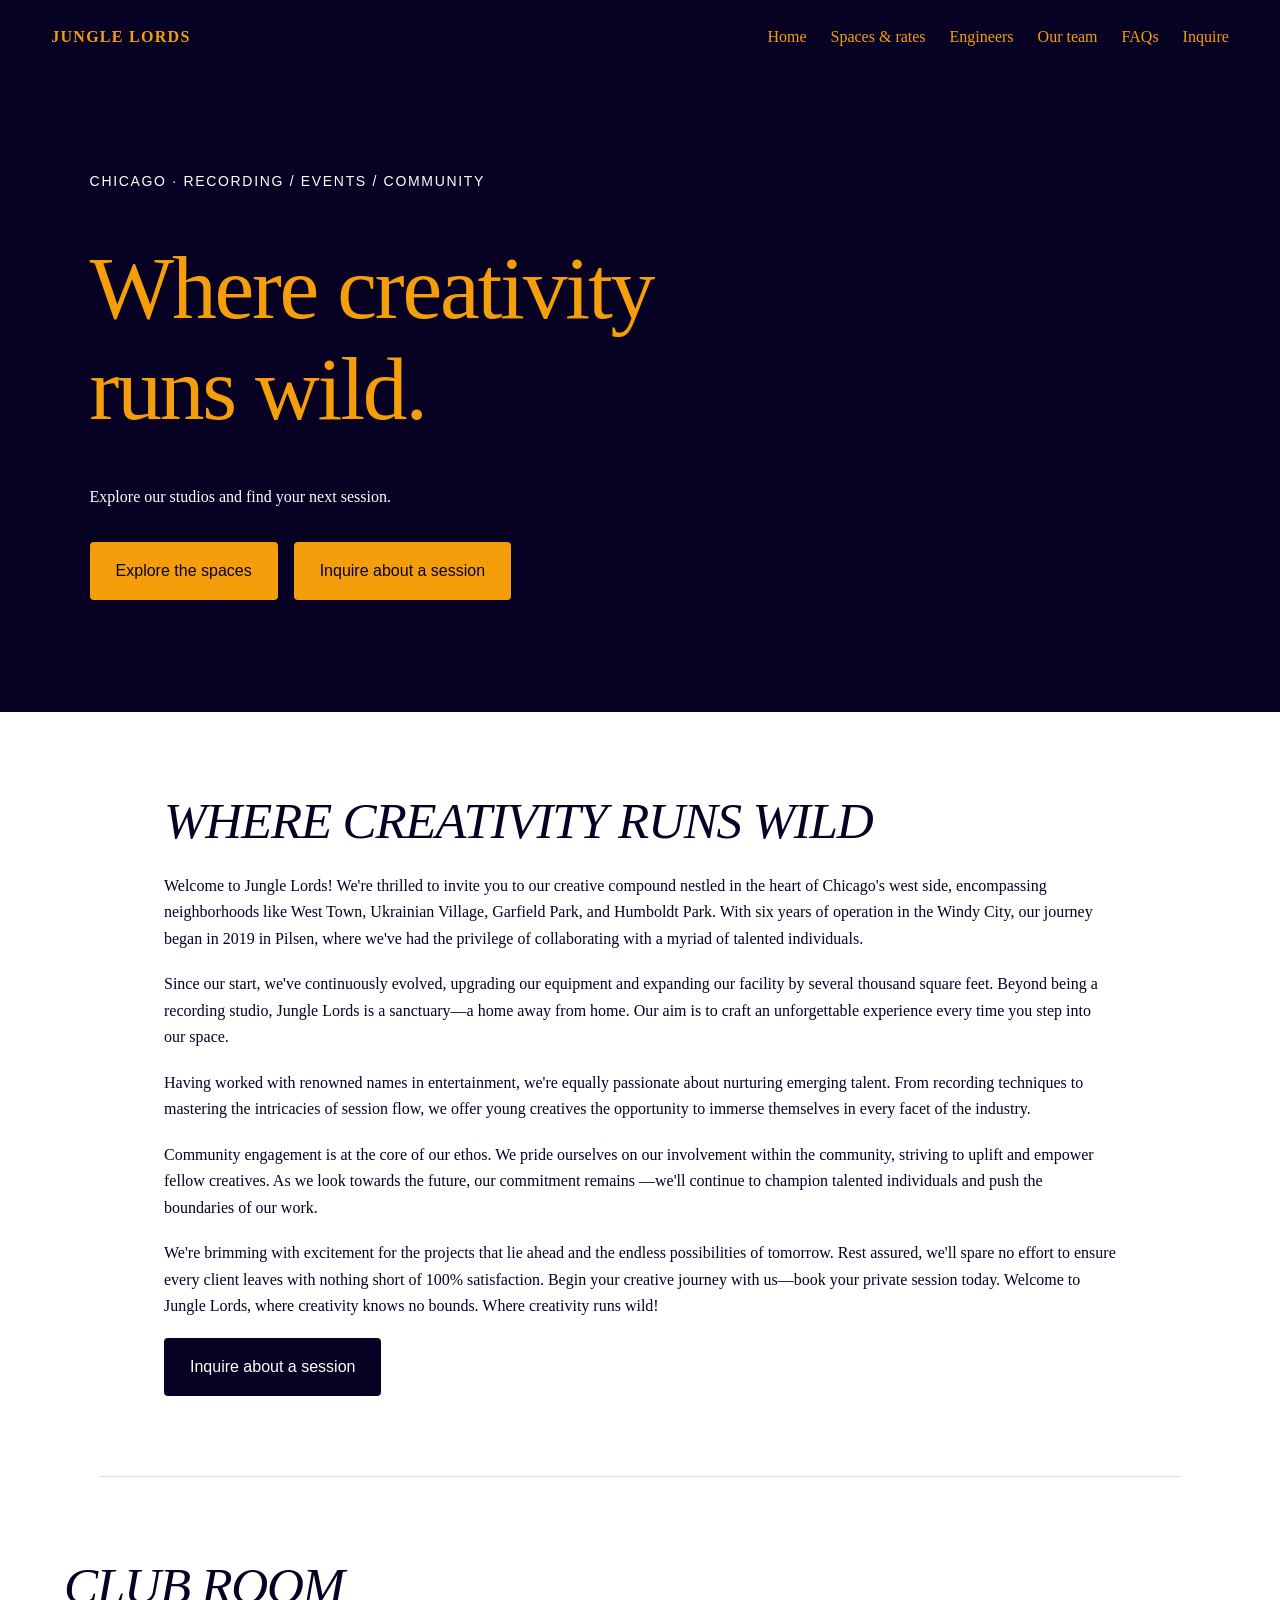
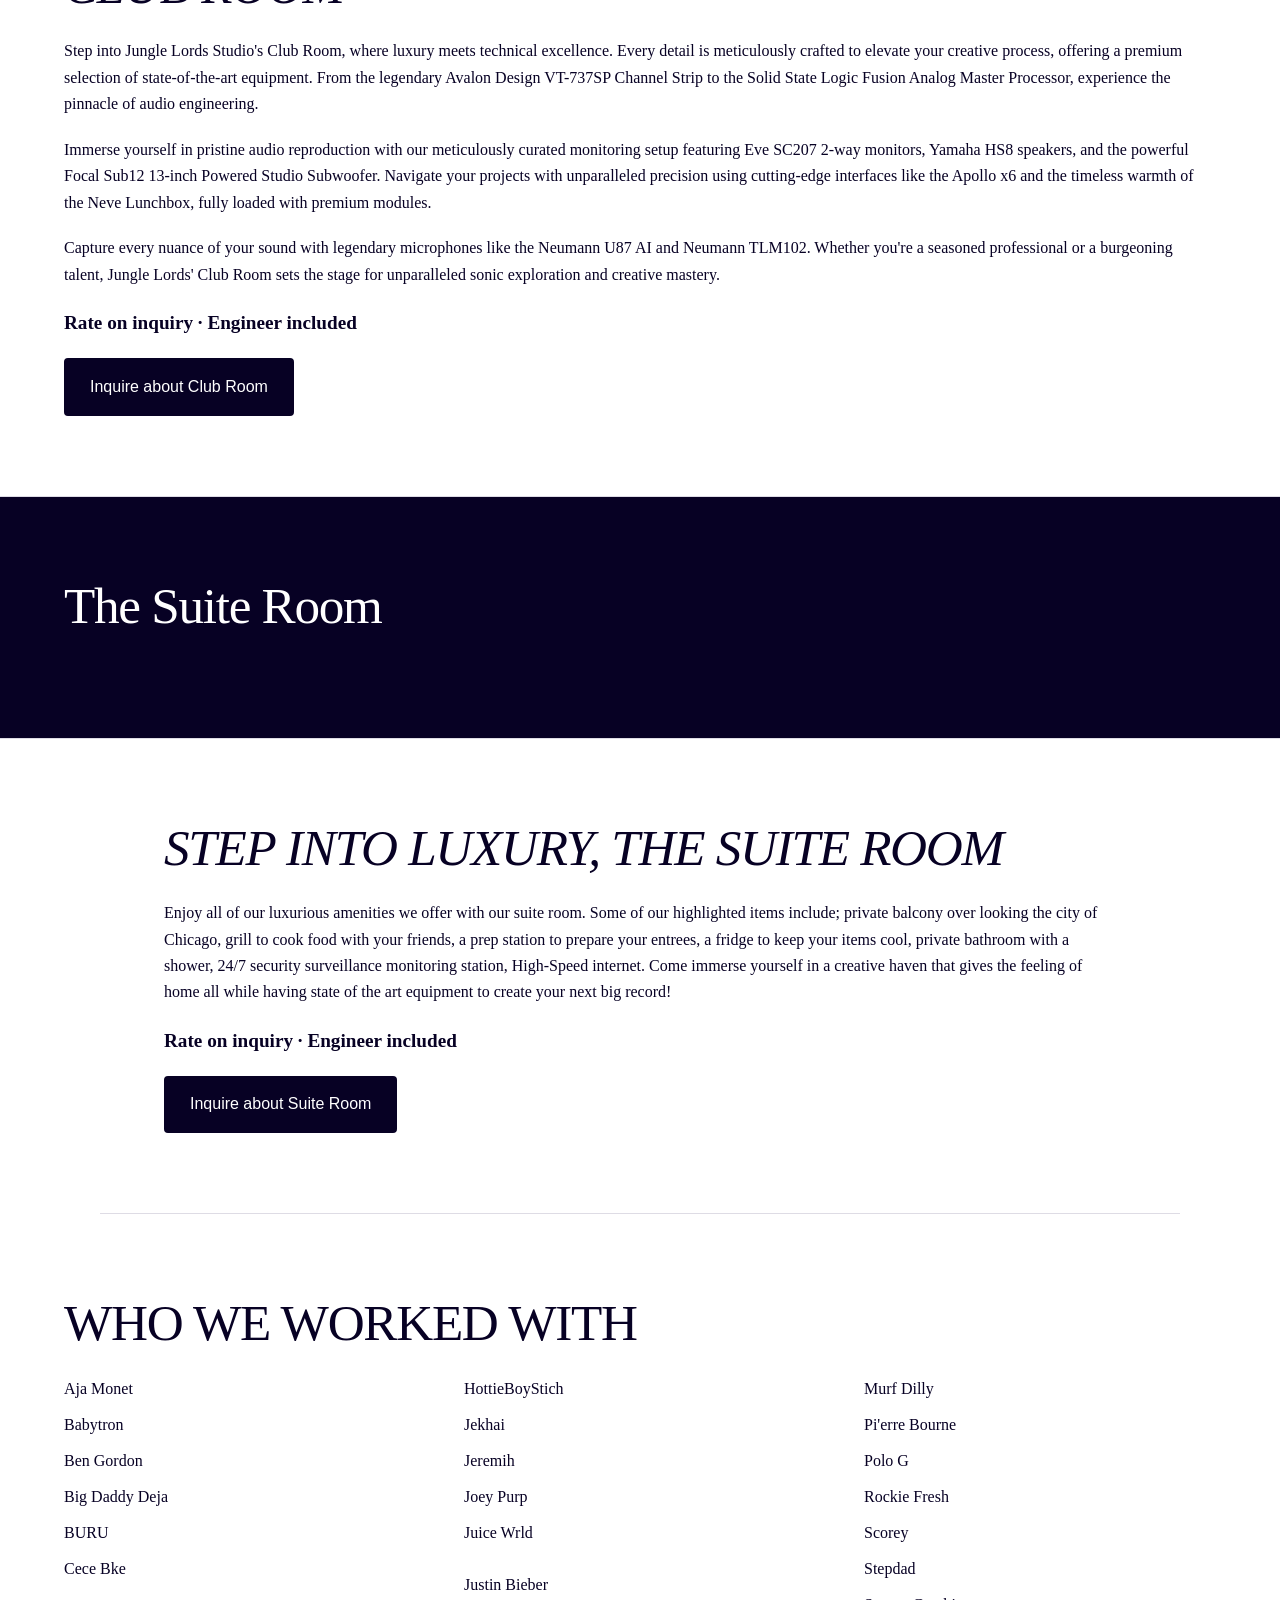
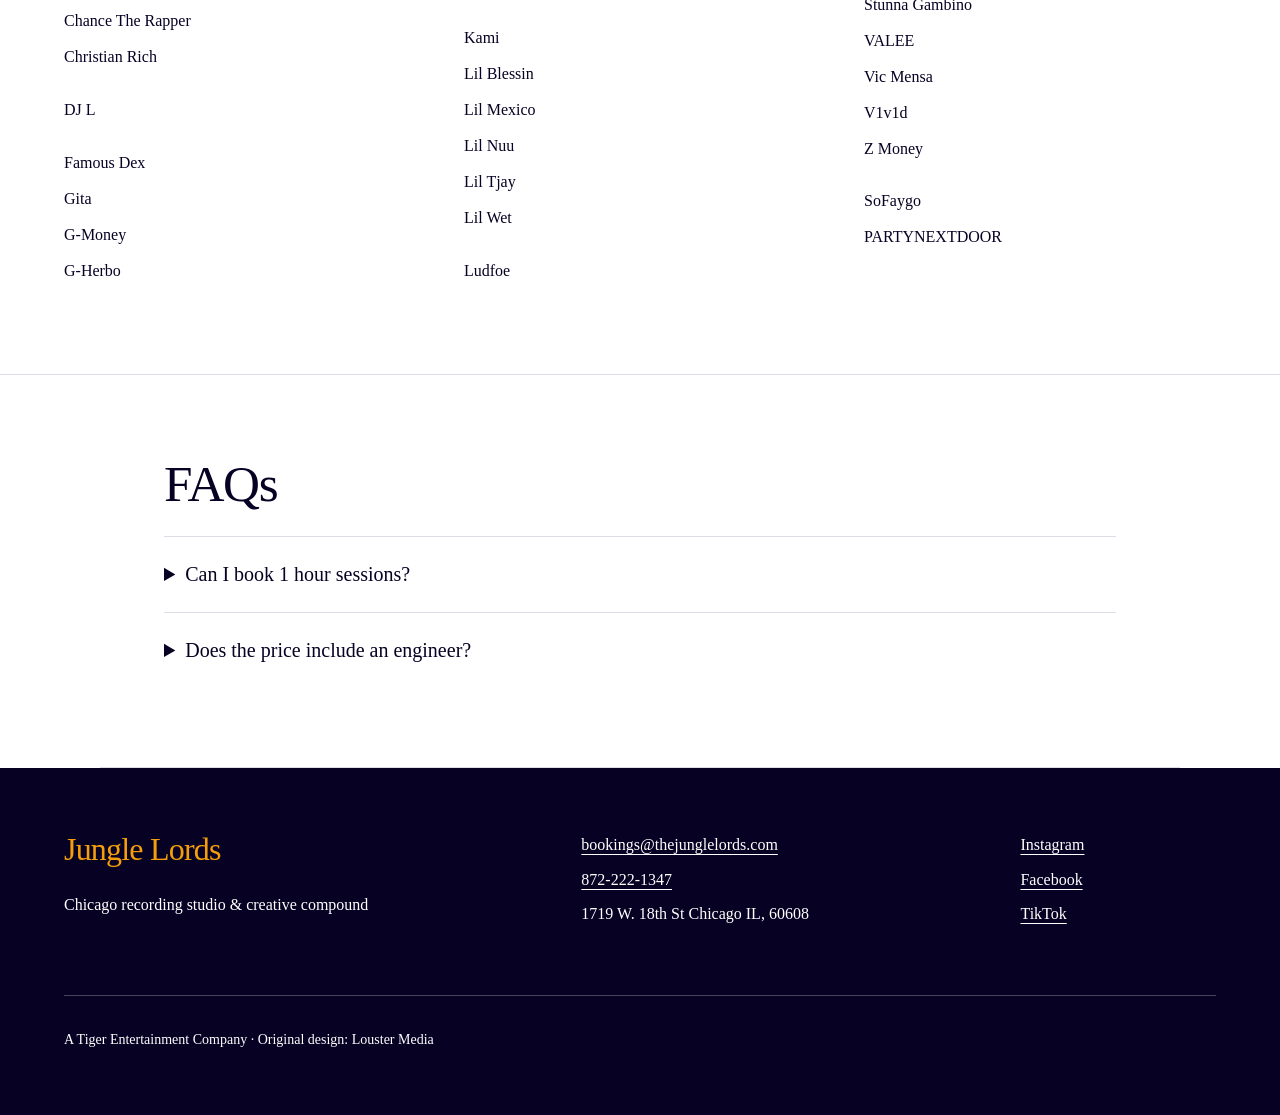
<file: index.html>
<!doctype html><html lang="en"><head><meta charset="utf-8"><meta name="viewport" content="width=device-width, initial-scale=1"><title>Recording studios | Jungle Lords</title><meta name="description" content="Explore Jungle Lords recording spaces, meet our engineers and inquire about a session in Chicago."><link rel="stylesheet" href="assets/site.css"><script src="assets/site-config.js" defer></script><script src="assets/site.js" defer></script></head><body><a class="skip" href="#main">Skip to content</a><header><a class="brand" href="index.html"><div class="media-slot" data-media="shopify://shop_images/IMG_2156.png" data-alt="Jungle Lords logo" hidden></div><span>JUNGLE LORDS</span></a><button class="menu-toggle" aria-controls="navigation" aria-expanded="false" hidden>Menu</button><nav id="navigation" aria-label="Main navigation"><a href="index.html">Home</a><a href="index.html#spaces">Spaces &amp; rates</a><a href="engineers.html">Engineers</a><a href="about.html">Our team</a><a href="index.html#faq">FAQs</a><a href="contact.html">Inquire</a></nav></header><main id="main"><section class="hero"><p class="eyebrow">CHICAGO · RECORDING / EVENTS / COMMUNITY</p><h1>Where creativity<br>runs wild.</h1><p>Explore our studios and find your next session.</p><div class="actions"><a class="button" href="#spaces">Explore the spaces</a><a class="button" href="contact.html">Inquire about a session</a></div><div class="media-slot hero-video" data-video="shopify://files/videos/JL2 3.MOV" hidden></div></section><section class="section narrow" ><div><h2><em>WHERE CREATIVITY RUNS WILD</em></h2><p>Welcome to Jungle Lords! We're thrilled to invite you to our creative compound nestled in the heart of Chicago's west side, encompassing neighborhoods like West Town, Ukrainian Village, Garfield Park, and Humboldt Park. With six years of operation in the Windy City, our journey began in 2019 in Pilsen, where we've had the privilege of collaborating with a myriad of talented individuals.</p><p>Since our start, we've continuously evolved, upgrading our equipment and expanding our facility by several thousand square feet. Beyond being a recording studio, Jungle Lords is a sanctuary—a home away from home. Our aim is to craft an unforgettable experience every time you step into our space.</p><p>Having worked with renowned names in entertainment, we're equally passionate about nurturing emerging talent. From recording techniques to mastering the intricacies of session flow, we offer young creatives the opportunity to immerse themselves in every facet of the industry.</p><p>Community engagement is at the core of our ethos. We pride ourselves on our involvement within the community, striving to uplift and empower fellow creatives. As we look towards the future, our commitment remains —we'll continue to champion talented individuals and push the boundaries of our work.</p><p>We're brimming with excitement for the projects that lie ahead and the endless possibilities of tomorrow. Rest assured, we'll spare no effort to ensure every client leaves with nothing short of 100% satisfaction. Begin your creative journey with us—book your private session today. Welcome to Jungle Lords, where creativity knows no bounds. Where creativity runs wild!</p><a class="button" href="contact.html">Inquire about a session</a></div></section><section class="section split" id="spaces"><div class="media-slot" data-media="shopify://shop_images/94D171B4-E8CE-4350-8A09-A38432FA29C0.heic" data-alt="CLUB ROOM" hidden></div><div><h2><em><strong>CLUB ROOM</strong></em></h2><p>Step into Jungle Lords Studio's Club Room, where luxury meets technical excellence. Every detail is meticulously crafted to elevate your creative process, offering a premium selection of state-of-the-art equipment. From the legendary Avalon Design VT-737SP Channel Strip to the Solid State Logic Fusion Analog Master Processor, experience the pinnacle of audio engineering.</p><p>Immerse yourself in pristine audio reproduction with our meticulously curated monitoring setup featuring Eve SC207 2-way monitors, Yamaha HS8 speakers, and the powerful Focal Sub12 13-inch Powered Studio Subwoofer. Navigate your projects with unparalleled precision using cutting-edge interfaces like the Apollo x6 and the timeless warmth of the Neve Lunchbox, fully loaded with premium modules.</p><p>Capture every nuance of your sound with legendary microphones like the Neumann U87 AI and Neumann TLM102. Whether you're a seasoned professional or a burgeoning talent, Jungle Lords' Club Room sets the stage for unparalleled sonic exploration and creative mastery.</p><p class="rate" data-rate="Club Room">Rate on inquiry</p><a class="button" href="contact.html?room=Club%20Room">Inquire about Club Room</a></div></section><section class="section banner" ><div class="media-slot" data-media="shopify://shop_images/CF667E08-6027-434F-9B0A-F9466B891A92.heic" data-alt="The Suite Room" hidden></div><div><h2>The Suite Room</h2></div></section><section class="section narrow" ><div><h2><em><strong>STEP INTO LUXURY, THE SUITE ROOM</strong></em></h2><p>Enjoy all of our luxurious amenities we offer with our suite room. Some of our highlighted items include; private balcony over looking the city of Chicago, grill to cook food with your friends, a prep station to prepare your entrees, a fridge to keep your items cool, private bathroom with a shower, 24/7 security surveillance monitoring station, High-Speed internet. Come immerse yourself in a creative haven that gives the feeling of home all while having state of the art equipment to create your next big record!</p><p class="rate" data-rate="Suite Room">Rate on inquiry</p><a class="button" href="contact.html?room=Suite%20Room">Inquire about Suite Room</a></div></section><section class="section"><h2>WHO WE WORKED WITH</h2><div class="columns"><div><p>Aja Monet </p><p>Babytron</p><p>Ben Gordon</p><p>Big Daddy Deja</p><p>BURU</p><p>Cece Bke<br/><br/>Chance The Rapper</p><p>Christian Rich<br/><br/>DJ L<br/><br/>Famous Dex</p><p>Gita</p><p>G-Money </p><p>G-Herbo</p></div><div><p>HottieBoyStich</p><p>Jekhai<br/></p><p>Jeremih<br/></p><p>Joey Purp </p><p>Juice Wrld<br/><br/>Justin Bieber<br/><br/>Kami</p><p>Lil Blessin</p><p>Lil Mexico</p><p>Lil Nuu</p><p>Lil Tjay</p><p>Lil Wet<br/><br/>Ludfoe</p><p></p></div><div><p>Murf Dilly</p><p>Pi'erre Bourne</p><p>Polo G</p><p>Rockie Fresh </p><p>Scorey</p><p>Stepdad</p><p>Stunna Gambino </p><p>VALEE</p><p>Vic Mensa</p><p>V1v1d</p><p>Z Money <br/><br/>SoFaygo<br/></p><p>PARTYNEXTDOOR</p><p></p><p></p></div></div></section><section class="album-strip"><div class="media-slot" data-media="shopify://shop_images/unnamed.jpg" data-alt="Album artwork" hidden></div><div class="media-slot" data-media="shopify://shop_images/https___images.genius.com_ebad78004bc4ca5de306daf9dff7d59b.1000x1000x1.png" data-alt="Album artwork" hidden></div><div class="media-slot" data-media="shopify://shop_images/shopping.jpg" data-alt="Album artwork" hidden></div><div class="media-slot" data-media="shopify://shop_images/vic.jpg" data-alt="Album artwork" hidden></div><div class="media-slot" data-media="shopify://shop_images/the_vtape.jpg" data-alt="Album artwork" hidden></div><div class="media-slot" data-media="shopify://shop_images/Hoodpoet.png" data-alt="Album artwork" hidden></div><div class="media-slot" data-media="shopify://shop_images/632x632bb.webp" data-alt="Album artwork" hidden></div></section><section class="section narrow" id="faq"><h2>FAQs</h2><details><summary>Can I book 1 hour sessions?</summary><p><strong>No</strong>, we do not offer 1 hour sessions. <strong>Our minimum is 2 hours for any given session.</strong></p></details><details><summary>Does the price include an engineer?</summary><p><strong>Yes</strong>, we include an engineer in <strong>every session</strong>.</p></details></section></main><footer><div><h2>Jungle Lords</h2><p>Chicago recording studio &amp; creative compound</p></div><div><a href="mailto:bookings@thejunglelords.com">bookings@thejunglelords.com</a><a href="tel:+18722221347">872-222-1347</a><p data-address>1719 W. 18th St Chicago IL, 60608</p></div><div><a href="https://www.instagram.com/jungle_lords/">Instagram</a><a href="https://www.facebook.com/junglelordschi/">Facebook</a><a href="https://www.tiktok.com/@junglelords">TikTok</a></div><p class="copyright">A Tiger Entertainment Company · Original design: Louster Media</p></footer></body></html>
</file>
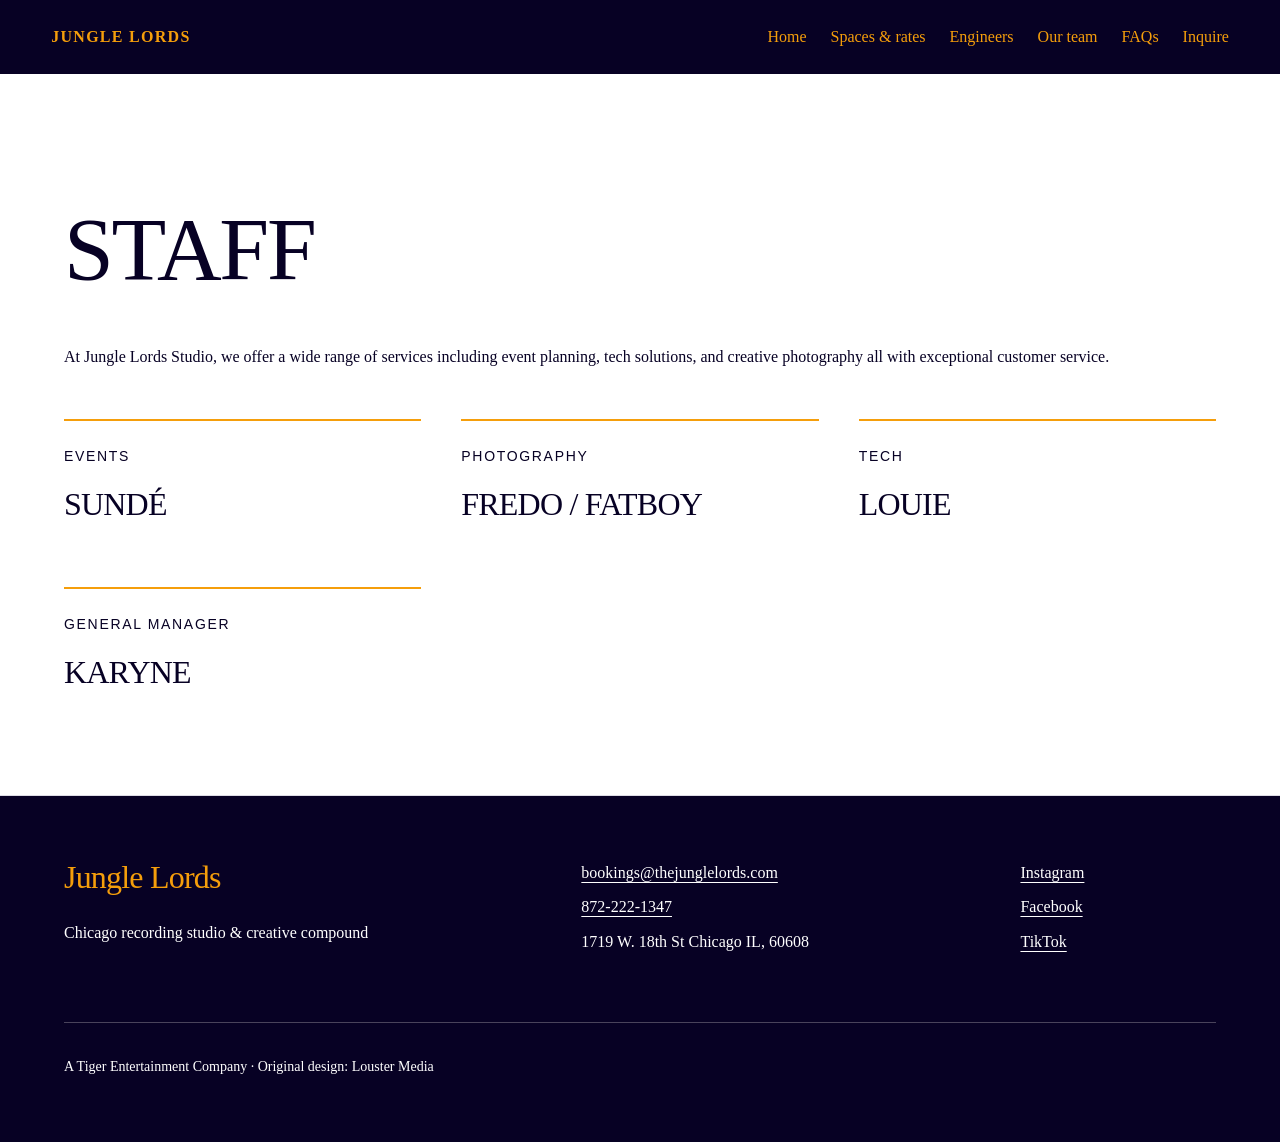
<file: about.html>
<!doctype html><html lang="en"><head><meta charset="utf-8"><meta name="viewport" content="width=device-width, initial-scale=1"><title>Our team | Jungle Lords</title><meta name="description" content="Explore Jungle Lords recording spaces, meet our engineers and inquire about a session in Chicago."><link rel="stylesheet" href="assets/site.css"><script src="assets/site-config.js" defer></script><script src="assets/site.js" defer></script></head><body><a class="skip" href="#main">Skip to content</a><header><a class="brand" href="index.html"><div class="media-slot" data-media="shopify://shop_images/IMG_2156.png" data-alt="Jungle Lords logo" hidden></div><span>JUNGLE LORDS</span></a><button class="menu-toggle" aria-controls="navigation" aria-expanded="false" hidden>Menu</button><nav id="navigation" aria-label="Main navigation"><a href="index.html">Home</a><a href="index.html#spaces">Spaces &amp; rates</a><a href="engineers.html">Engineers</a><a href="about.html">Our team</a><a href="index.html#faq">FAQs</a><a href="contact.html">Inquire</a></nav></header><main id="main"><section class="section"><h1>STAFF</h1><p>At Jungle Lords Studio, we offer a wide range of services including event planning, tech solutions, and creative photography all with exceptional customer service.</p><div class="people"><article class="person"><div class="media-slot" data-media="shopify://shop_images/IMG_0030.heic" data-alt="SUNDÉ" hidden></div><p class="eyebrow">EVENTS</p><h2>SUNDÉ</h2></article><article class="person"><div class="media-slot" data-media="shopify://shop_images/photo_feb_24_2024_10_03_55_pm.heic" data-alt="FREDO / FATBOY" hidden></div><p class="eyebrow">PHOTOGRAPHY</p><h2>FREDO / FATBOY</h2></article><article class="person"><div class="media-slot" data-media="shopify://shop_images/IMG_1251.jpg" data-alt="LOUIE" hidden></div><p class="eyebrow">TECH</p><h2>LOUIE</h2></article><article class="person"><div class="media-slot" data-media="shopify://shop_images/DSC05848.heic" data-alt="KARYNE" hidden></div><p class="eyebrow">GENERAL MANAGER</p><h2>KARYNE</h2></article></div></section></main><footer><div><h2>Jungle Lords</h2><p>Chicago recording studio &amp; creative compound</p></div><div><a href="mailto:bookings@thejunglelords.com">bookings@thejunglelords.com</a><a href="tel:+18722221347">872-222-1347</a><p data-address>1719 W. 18th St Chicago IL, 60608</p></div><div><a href="https://www.instagram.com/jungle_lords/">Instagram</a><a href="https://www.facebook.com/junglelordschi/">Facebook</a><a href="https://www.tiktok.com/@junglelords">TikTok</a></div><p class="copyright">A Tiger Entertainment Company · Original design: Louster Media</p></footer></body></html>
</file>
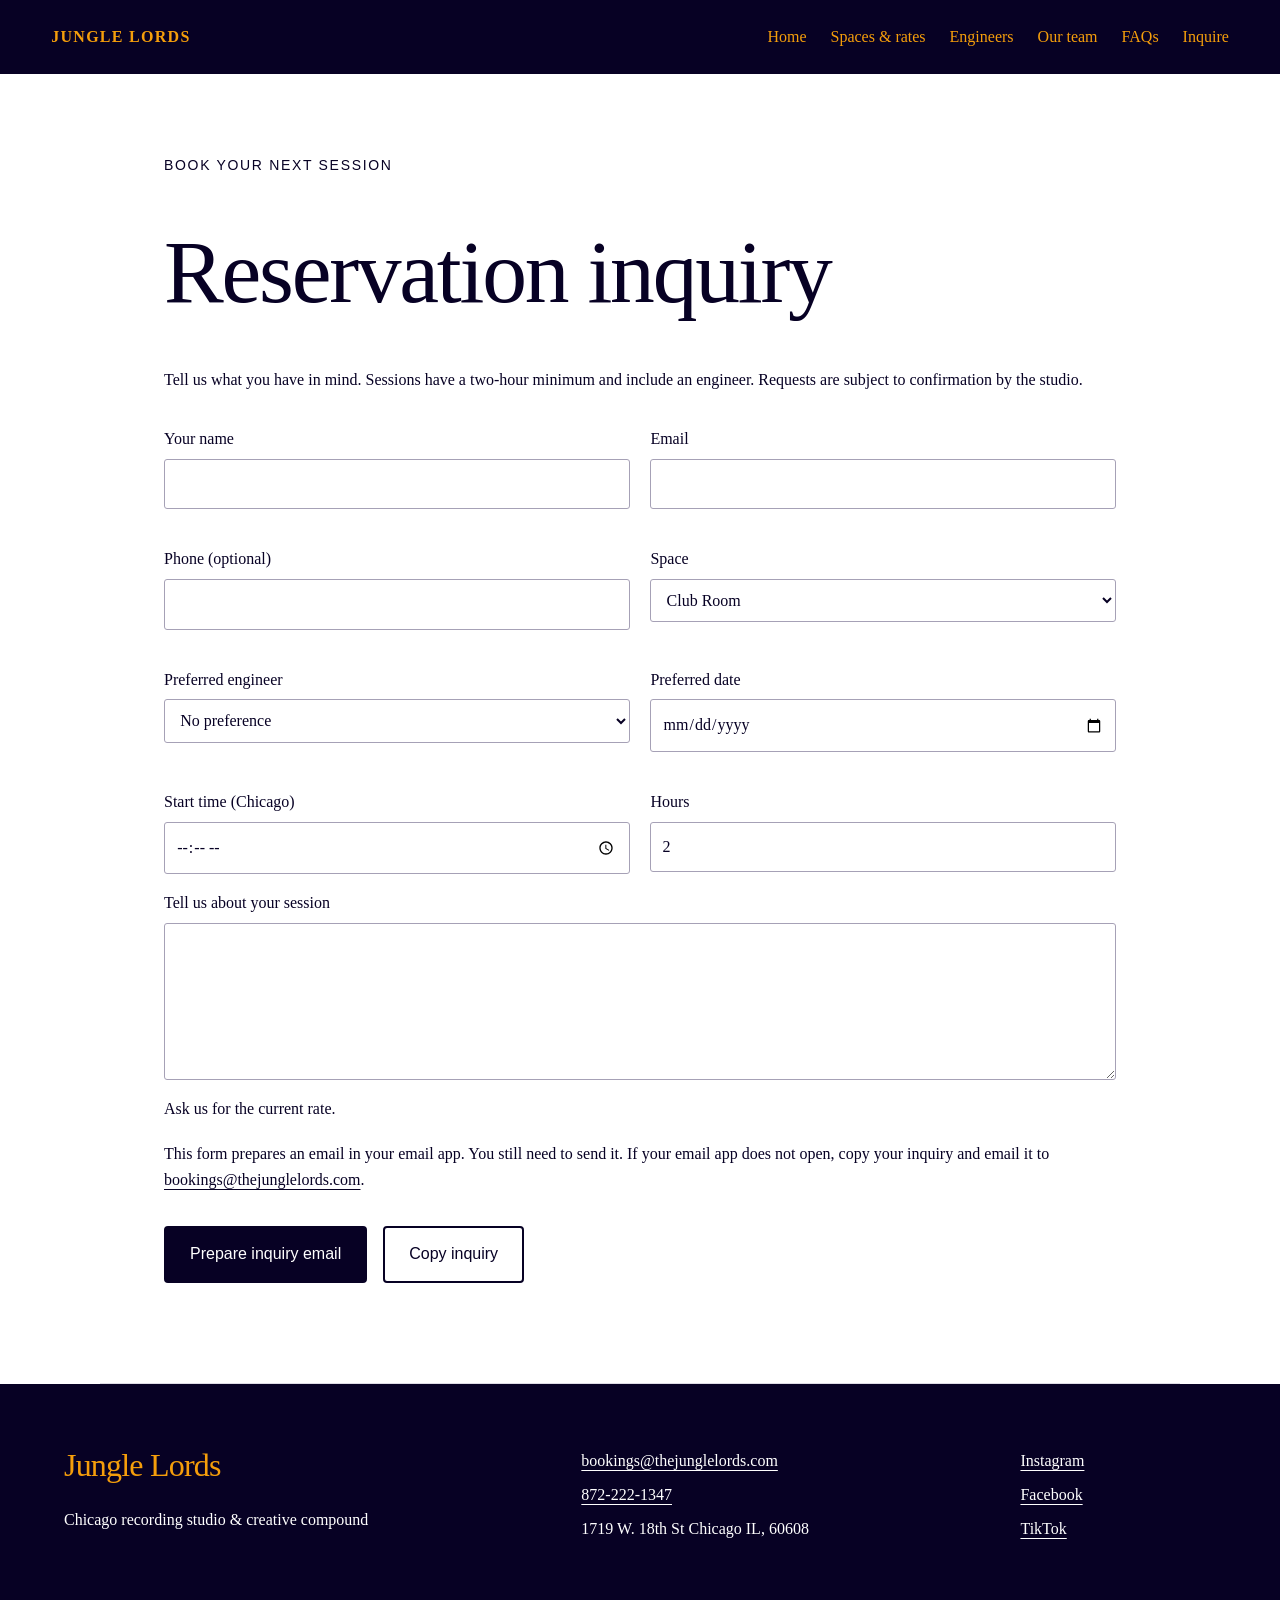
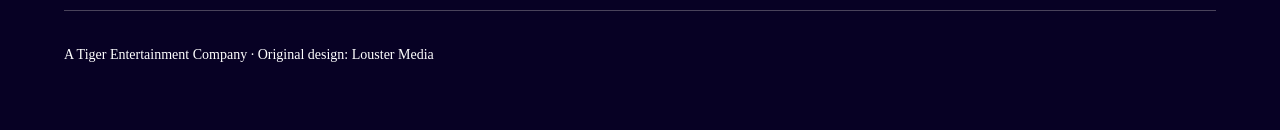
<file: contact.html>
<!doctype html><html lang="en"><head><meta charset="utf-8"><meta name="viewport" content="width=device-width, initial-scale=1"><title>Reservation inquiry | Jungle Lords</title><meta name="description" content="Explore Jungle Lords recording spaces, meet our engineers and inquire about a session in Chicago."><link rel="stylesheet" href="assets/site.css"><script src="assets/site-config.js" defer></script><script src="assets/site.js" defer></script></head><body><a class="skip" href="#main">Skip to content</a><header><a class="brand" href="index.html"><div class="media-slot" data-media="shopify://shop_images/IMG_2156.png" data-alt="Jungle Lords logo" hidden></div><span>JUNGLE LORDS</span></a><button class="menu-toggle" aria-controls="navigation" aria-expanded="false" hidden>Menu</button><nav id="navigation" aria-label="Main navigation"><a href="index.html">Home</a><a href="index.html#spaces">Spaces &amp; rates</a><a href="engineers.html">Engineers</a><a href="about.html">Our team</a><a href="index.html#faq">FAQs</a><a href="contact.html">Inquire</a></nav></header><main id="main"><section class="section narrow"><p class="eyebrow">BOOK YOUR NEXT SESSION</p><h1>Reservation inquiry</h1><p>Tell us what you have in mind. Sessions have a two-hour minimum and include an engineer. Requests are subject to confirmation by the studio.</p><form id="inquiry"><div class="form-grid"><label>Your name<input name="name" autocomplete="name" required maxlength="100"></label><label>Email<input name="email" type="email" autocomplete="email" required maxlength="254"></label><label>Phone (optional)<input name="phone" type="tel" autocomplete="tel" maxlength="40"></label><label>Space<select name="room"><option>Club Room</option><option>Suite Room</option><option>Other / event space</option></select></label><label>Preferred engineer<select name="engineer"><option value="">No preference</option><option>Tiger</option><option>Tae</option><option>EP1</option><option>KG</option><option>Jevais</option><option>Vizy</option><option>Jerryway</option><option>Drew</option><option>Oz</option></select></label><label>Preferred date<input name="date" type="date" required></label><label>Start time (Chicago)<input name="time" type="time" required></label><label>Hours<input name="hours" type="number" min="2" step="0.5" value="2" required></label></div><label>Tell us about your session<textarea name="message" rows="5" maxlength="3000"></textarea></label><p id="rate-preview"></p><p>This form prepares an email in your email app. You still need to send it. If your email app does not open, copy your inquiry and email it to <a href="mailto:bookings@thejunglelords.com">bookings@thejunglelords.com</a>.</p><div class="actions"><button class="button" type="submit">Prepare inquiry email</button><button class="secondary" type="button" id="copy-inquiry">Copy inquiry</button></div><p id="form-status" role="status"></p><textarea id="email-preview" aria-label="Prepared inquiry text" readonly hidden rows="12"></textarea></form><a class="calendar-link" id="selected-calendar" hidden>View this engineer’s booking calendar</a></section></main><footer><div><h2>Jungle Lords</h2><p>Chicago recording studio &amp; creative compound</p></div><div><a href="mailto:bookings@thejunglelords.com">bookings@thejunglelords.com</a><a href="tel:+18722221347">872-222-1347</a><p data-address>1719 W. 18th St Chicago IL, 60608</p></div><div><a href="https://www.instagram.com/jungle_lords/">Instagram</a><a href="https://www.facebook.com/junglelordschi/">Facebook</a><a href="https://www.tiktok.com/@junglelords">TikTok</a></div><p class="copyright">A Tiger Entertainment Company · Original design: Louster Media</p></footer></body></html>
</file>
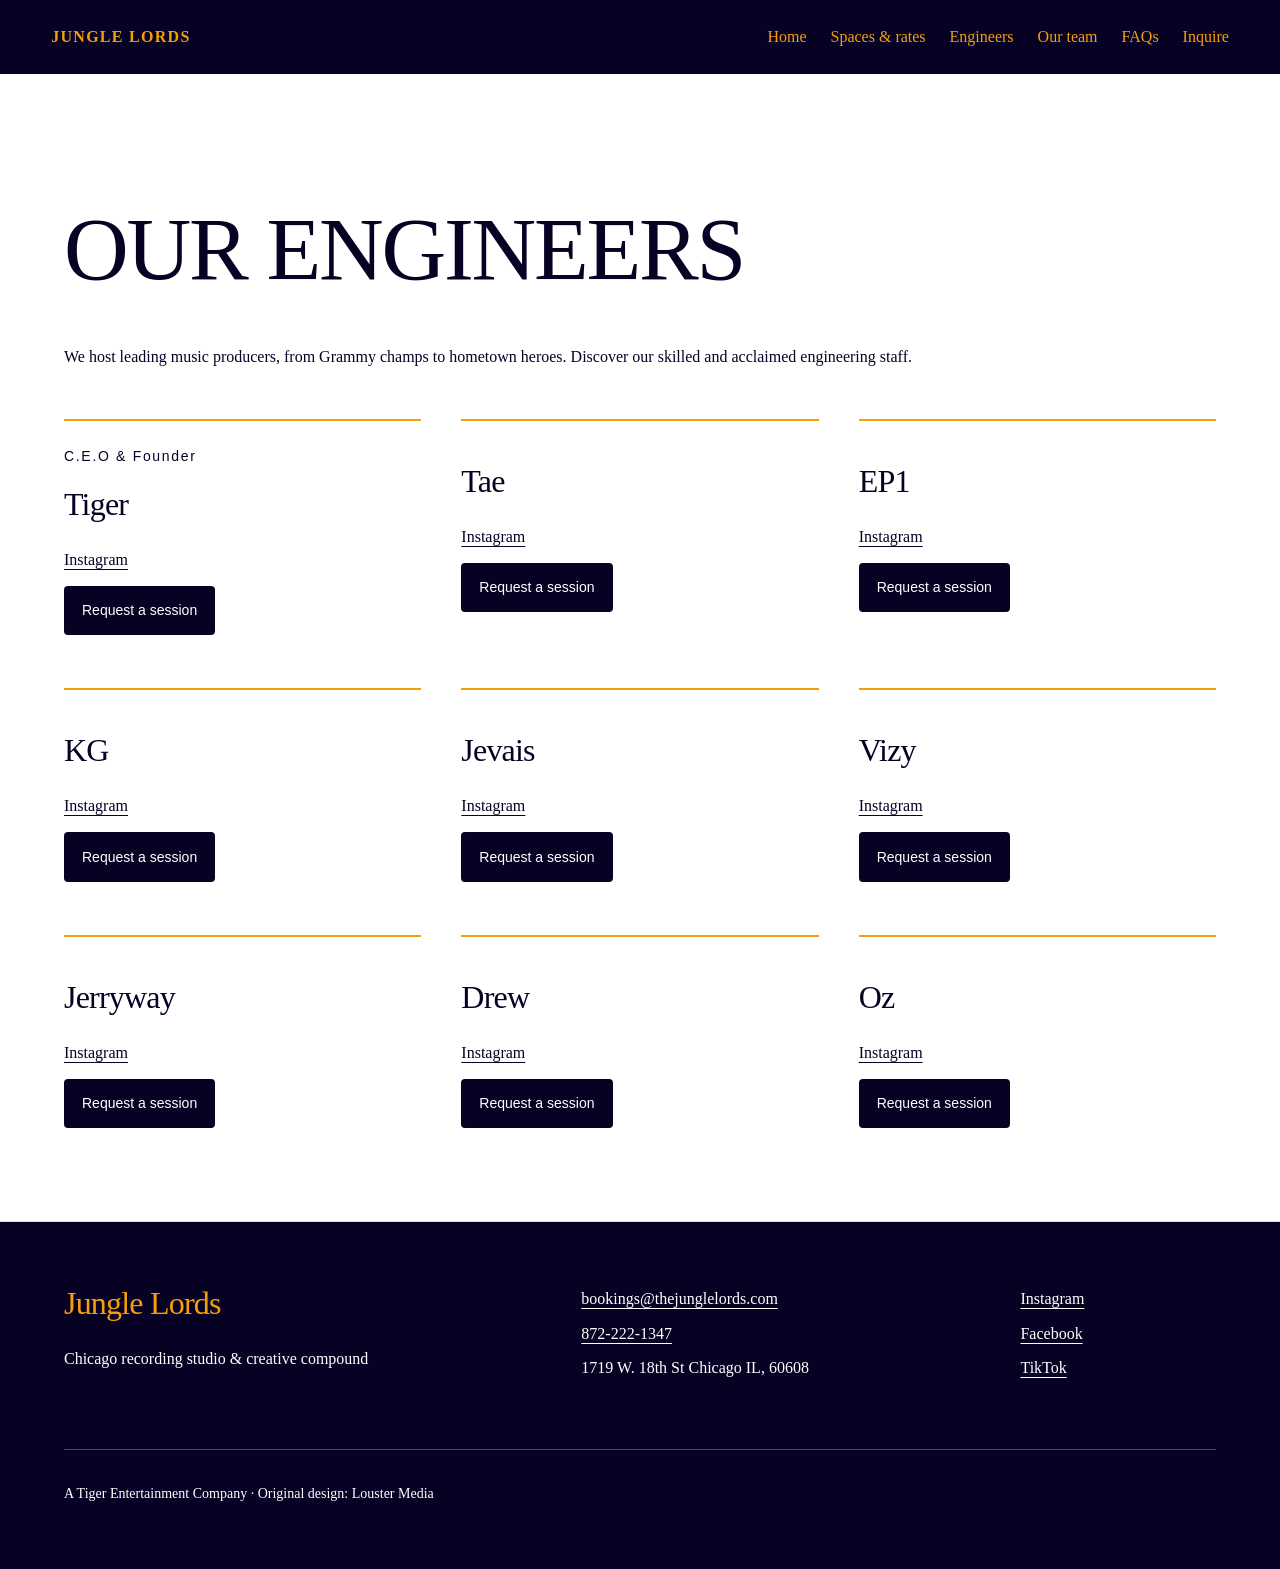
<file: engineers.html>
<!doctype html><html lang="en"><head><meta charset="utf-8"><meta name="viewport" content="width=device-width, initial-scale=1"><title>Our engineers | Jungle Lords</title><meta name="description" content="Explore Jungle Lords recording spaces, meet our engineers and inquire about a session in Chicago."><link rel="stylesheet" href="assets/site.css"><script src="assets/site-config.js" defer></script><script src="assets/site.js" defer></script></head><body><a class="skip" href="#main">Skip to content</a><header><a class="brand" href="index.html"><div class="media-slot" data-media="shopify://shop_images/IMG_2156.png" data-alt="Jungle Lords logo" hidden></div><span>JUNGLE LORDS</span></a><button class="menu-toggle" aria-controls="navigation" aria-expanded="false" hidden>Menu</button><nav id="navigation" aria-label="Main navigation"><a href="index.html">Home</a><a href="index.html#spaces">Spaces &amp; rates</a><a href="engineers.html">Engineers</a><a href="about.html">Our team</a><a href="index.html#faq">FAQs</a><a href="contact.html">Inquire</a></nav></header><main id="main"><section class="section"><h1>OUR ENGINEERS</h1><p>We host leading music producers, from Grammy champs to hometown heroes. Discover our skilled and acclaimed engineering staff.</p><div class="people"><article class="person"><div class="media-slot" data-media="shopify://shop_images/photo_apr_25_2024_5_36_32_pm.heic" data-alt="Tiger" hidden></div><p class="eyebrow">C.E.O &amp; Founder</p><h2>Tiger</h2><a href="https://www.instagram.com/tigergogoku/">Instagram</a><a class="button small" href="contact.html?engineer=Tiger">Request a session</a><a class="calendar-link" data-engineer="Tiger" hidden>View booking calendar</a></article><article class="person"><div class="media-slot" data-media="shopify://shop_images/IMG_2170.jpg" data-alt="Tae" hidden></div><p class="eyebrow"></p><h2>Tae</h2><a href="https://www.instagram.com/taedakidd11/">Instagram</a><a class="button small" href="contact.html?engineer=Tae">Request a session</a><a class="calendar-link" data-engineer="Tae" hidden>View booking calendar</a></article><article class="person"><div class="media-slot" data-media="shopify://shop_images/P1422467.heic" data-alt="EP1" hidden></div><p class="eyebrow"></p><h2>EP1</h2><a href="https://www.instagram.com/ep1sonics/">Instagram</a><a class="button small" href="contact.html?engineer=EP1">Request a session</a><a class="calendar-link" data-engineer="EP1" hidden>View booking calendar</a></article><article class="person"><div class="media-slot" data-media="shopify://shop_images/4F64E91C-AB13-4544-B30D-B27E420B604A.heic" data-alt="KG" hidden></div><p class="eyebrow"></p><h2>KG</h2><a href="https://www.instagram.com/flyb0ikg/">Instagram</a><a class="button small" href="contact.html?engineer=KG">Request a session</a><a class="calendar-link" data-engineer="KG" hidden>View booking calendar</a></article><article class="person"><div class="media-slot" data-media="shopify://shop_images/P1433028.heic" data-alt="Jevais" hidden></div><p class="eyebrow"></p><h2>Jevais</h2><a href="https://www.instagram.com/soundsby8/">Instagram</a><a class="button small" href="contact.html?engineer=Jevais">Request a session</a><a class="calendar-link" data-engineer="Jevais" hidden>View booking calendar</a></article><article class="person"><div class="media-slot" data-media="shopify://shop_images/lsd_headshots-3.heic" data-alt="Vizy" hidden></div><p class="eyebrow"></p><h2>Vizy</h2><a href="https://www.instagram.com/vizygottheheat_/">Instagram</a><a class="button small" href="contact.html?engineer=Vizy">Request a session</a><a class="calendar-link" data-engineer="Vizy" hidden>View booking calendar</a></article><article class="person"><div class="media-slot" data-media="shopify://shop_images/IMG_3757.heic" data-alt="Jerryway" hidden></div><p class="eyebrow"></p><h2>Jerryway</h2><a href="https://www.instagram.com/jerrywaywaves/">Instagram</a><a class="button small" href="contact.html?engineer=Jerryway">Request a session</a><a class="calendar-link" data-engineer="Jerryway" hidden>View booking calendar</a></article><article class="person"><div class="media-slot" data-media="shopify://shop_images/IMG_1297.heic" data-alt="Drew" hidden></div><p class="eyebrow"></p><h2>Drew</h2><a href="https://www.instagram.com/mixedbydrew_/">Instagram</a><a class="button small" href="contact.html?engineer=Drew">Request a session</a><a class="calendar-link" data-engineer="Drew" hidden>View booking calendar</a></article><article class="person"><div class="media-slot" data-media="shopify://shop_images/9428A18A-8F37-49E7-AE38-88695B3D2D8E.heic" data-alt="Oz" hidden></div><p class="eyebrow"></p><h2>Oz</h2><a href="https://www.instagram.com/ozonthetrack/">Instagram</a><a class="button small" href="contact.html?engineer=Oz">Request a session</a><a class="calendar-link" data-engineer="Oz" hidden>View booking calendar</a></article></div></section></main><footer><div><h2>Jungle Lords</h2><p>Chicago recording studio &amp; creative compound</p></div><div><a href="mailto:bookings@thejunglelords.com">bookings@thejunglelords.com</a><a href="tel:+18722221347">872-222-1347</a><p data-address>1719 W. 18th St Chicago IL, 60608</p></div><div><a href="https://www.instagram.com/jungle_lords/">Instagram</a><a href="https://www.facebook.com/junglelordschi/">Facebook</a><a href="https://www.tiktok.com/@junglelords">TikTok</a></div><p class="copyright">A Tiger Entertainment Company · Original design: Louster Media</p></footer></body></html>
</file>
<file: assets/site.css>
:root{--ink:#070124;--gold:#f59e0b;--paper:#fff;--line:#dedce5;color-scheme:light}*{box-sizing:border-box}html{scroll-behavior:smooth;scroll-padding-top:7rem}body{margin:0;background:var(--paper);color:var(--ink);font-family:Charter,'Bitstream Charter',Georgia,serif;font-size:1rem;line-height:1.65}a{color:inherit;text-underline-offset:.25em}button,input,select,textarea{font:inherit}button,a,input,select,textarea,summary{touch-action:manipulation}a:focus-visible,button:focus-visible,input:focus-visible,select:focus-visible,textarea:focus-visible,summary:focus-visible{outline:3px solid #0b61cd;outline-offset:5px}header{display:flex;align-items:center;justify-content:space-between;gap:2rem;padding:1.5rem 4vw;background:var(--ink);color:var(--gold);position:sticky;top:0;z-index:10}header .brand{display:flex;align-items:center;gap:1rem;font-weight:bold;letter-spacing:.08em;text-decoration:none}.brand .media-slot{width:70px}.brand img{width:100%;height:auto}nav{display:flex;flex-wrap:wrap;gap:1.5rem}nav a{text-decoration:none;font-size:1rem}nav a:hover{text-decoration:underline}h1,h2,h3{font-family:Baskerville,'Baskerville Old Face','Times New Roman',serif;font-weight:400;line-height:1.12;letter-spacing:-.025em}h1{font-size:clamp(2.5rem,7vw,6rem);margin:.5em 0}h2{font-size:clamp(2rem,4vw,3.5rem);margin:0 0 1.5rem}h2 em{font-style:italic}h2 strong{font-weight:400}p{margin:0 0 1.2rem}img,video{max-width:100%;display:block}img{object-fit:cover;width:100%}.section{max-width:1500px;margin:auto;padding:5rem 5vw;border-bottom:1px solid var(--line)}.narrow{max-width:1080px}.split:has(.media-slot:not([hidden])){display:grid;grid-template-columns:1fr 1fr;gap:4rem;align-items:center}.split img{aspect-ratio:4/5}.banner{background:var(--ink);color:white;max-width:none}.banner img{max-height:650px;object-fit:cover;margin-bottom:2rem}.hero{background:var(--ink);color:white;padding:6rem 7vw 7rem}.hero h1{color:var(--gold);max-width:1000px}.eyebrow{font-family:Arial,sans-serif;letter-spacing:.12em;font-size:.875rem}.actions{display:flex;gap:1rem;flex-wrap:wrap;align-items:center;margin-top:2rem}.button,.secondary{display:inline-block;padding:.85rem 1.5rem;text-decoration:none;background:var(--ink);color:white;border:2px solid var(--ink);border-radius:4px;cursor:pointer;font-family:Arial,sans-serif;font-size:1rem}.button:hover{background:var(--gold);color:var(--ink)}.hero .button{background:var(--gold);color:var(--ink);border-color:var(--gold)}.secondary{background:white;color:var(--ink)}.small{padding:.7rem 1rem;font-size:.875rem}.rate{font-size:1.2rem;font-weight:bold}.columns{display:grid;grid-template-columns:repeat(3,1fr);gap:3rem}.columns p{margin-bottom:.6rem}.people{display:grid;grid-template-columns:repeat(3,1fr);gap:2.5rem;margin-top:3rem}.person{border-top:2px solid var(--gold);padding-top:1.5rem}.person img{aspect-ratio:4/5;margin-bottom:1.5rem}.person h2{font-size:2rem}.person a{display:block;width:fit-content;margin:.8rem 0}.calendar-link{display:block;margin-top:1rem}.album-strip{display:flex;gap:1rem;flex-wrap:wrap;background:var(--gold);padding:2rem 5vw}.album-strip:has(.media-slot:not([hidden])) img{width:120px;height:120px}.album-strip:not(:has(.media-slot:not([hidden]))){display:none}details{border-top:1px solid var(--line);padding:1.3rem 0}summary{cursor:pointer;font-size:1.25rem}details p{margin:1rem 0 0}.form-grid{display:grid;grid-template-columns:1fr 1fr;gap:1.3rem}label{display:block;margin-bottom:1rem}input,select,textarea{display:block;width:100%;margin-top:.4rem;padding:.7rem;border:1px solid #a6a1b6;background:white;color:var(--ink);border-radius:3px}form{margin-top:2rem}#form-status{margin-top:1rem}footer{background:var(--ink);color:white;padding:4rem 5vw;display:grid;grid-template-columns:1.2fr 1fr .5fr;gap:3rem}footer a{display:block;margin-bottom:.5rem}footer h2{font-size:2rem;color:var(--gold)}.copyright{grid-column:1/-1;font-size:.875rem;border-top:1px solid #49435b;padding-top:2rem;margin:0}.skip{position:absolute;left:1rem;top:-5rem;z-index:30;background:white;padding:1rem}.skip:focus{top:1rem}[hidden]{display:none!important}.menu-toggle{background:none;border:1px solid var(--gold);color:var(--gold);padding:.5rem 1rem;cursor:pointer}.hero-video{margin-top:2rem}.hero-video video{width:100%;max-height:650px}@media(max-width:900px){header{padding:1.2rem 5vw;flex-wrap:wrap;gap:1rem;position:relative}nav{width:100%;gap:.8rem 1.5rem}.people{grid-template-columns:repeat(2,1fr)}.split:has(.media-slot:not([hidden])){grid-template-columns:1fr;gap:2rem}.section{padding:3rem 6vw}footer{grid-template-columns:1fr 1fr}}@media(max-width:560px){.hero{padding:4rem 6vw}.people,.columns,.form-grid,footer{grid-template-columns:1fr}.columns{gap:0}.people{gap:2rem}.copyright{grid-column:auto}nav{flex-direction:column}.actions .button,.actions .secondary{width:100%;text-align:center}h1{overflow-wrap:break-word}}@media(prefers-reduced-motion:reduce){html{scroll-behavior:auto}}
</file>
